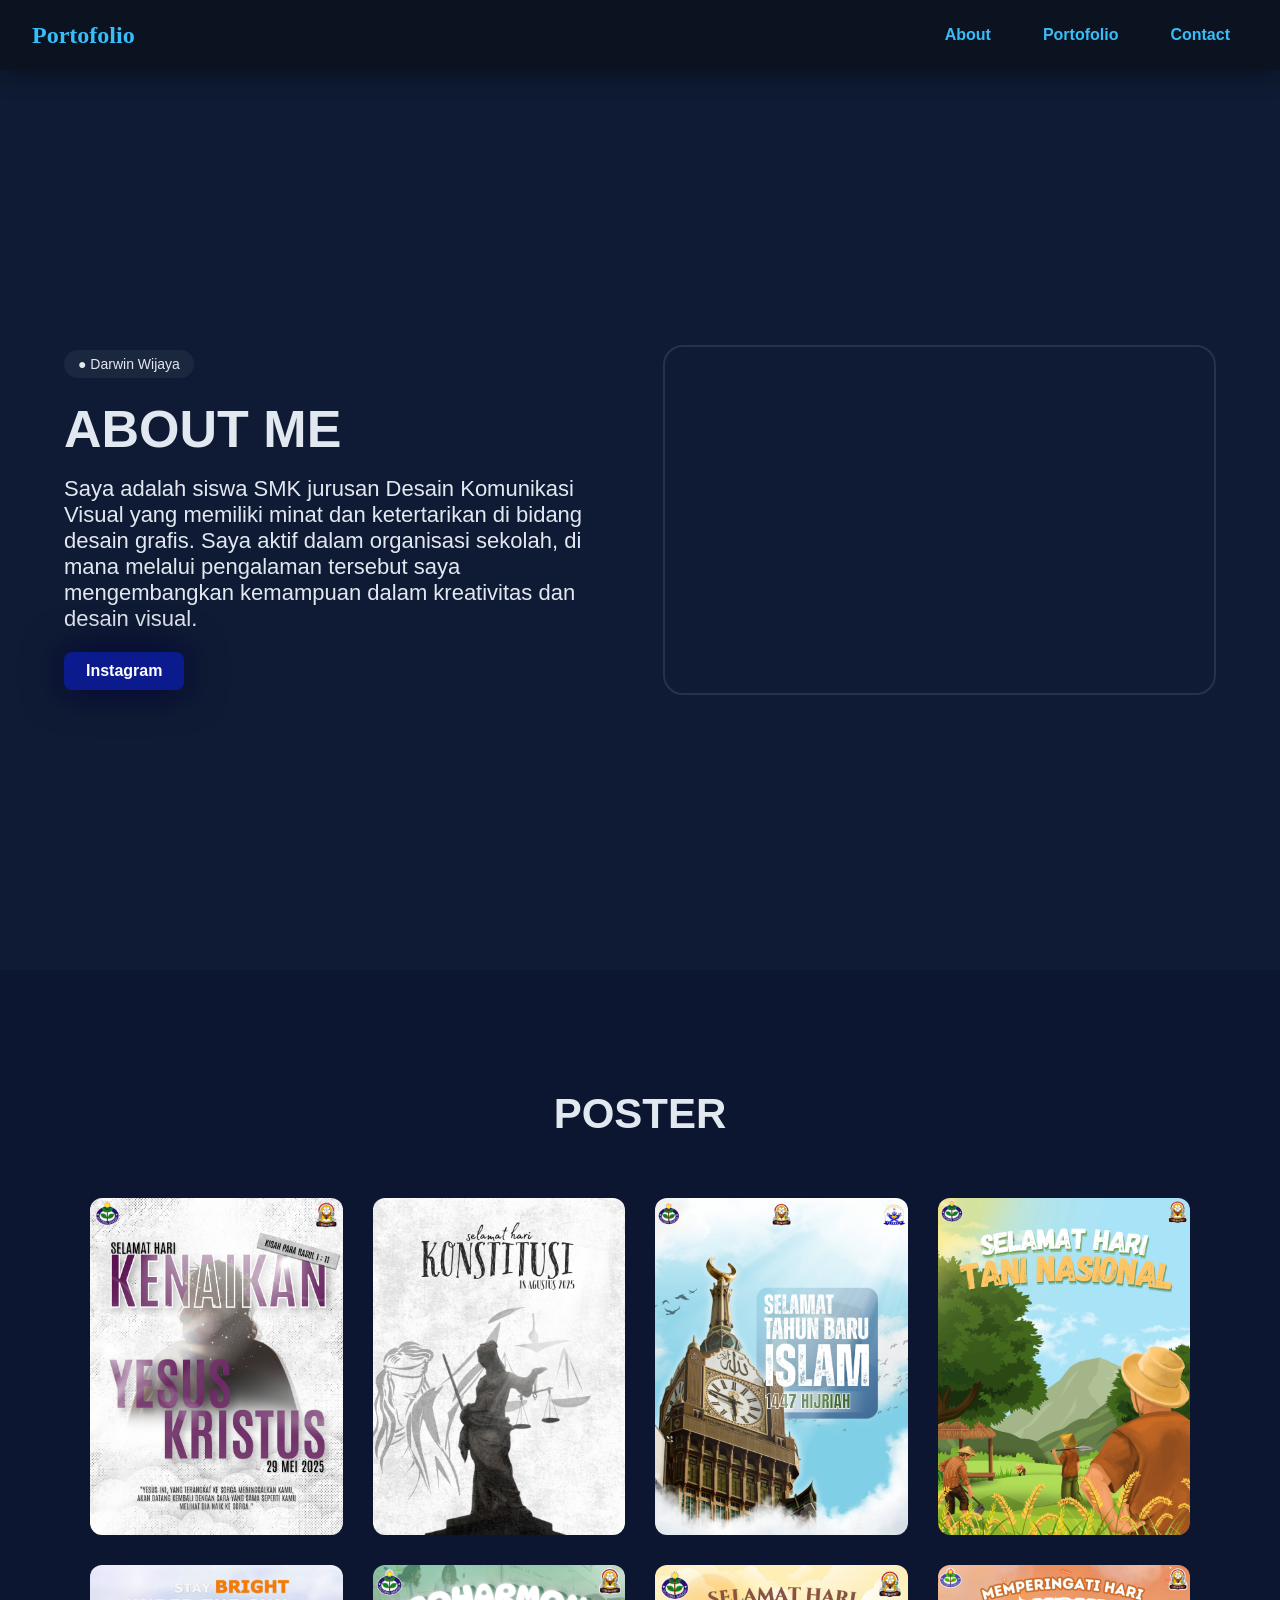
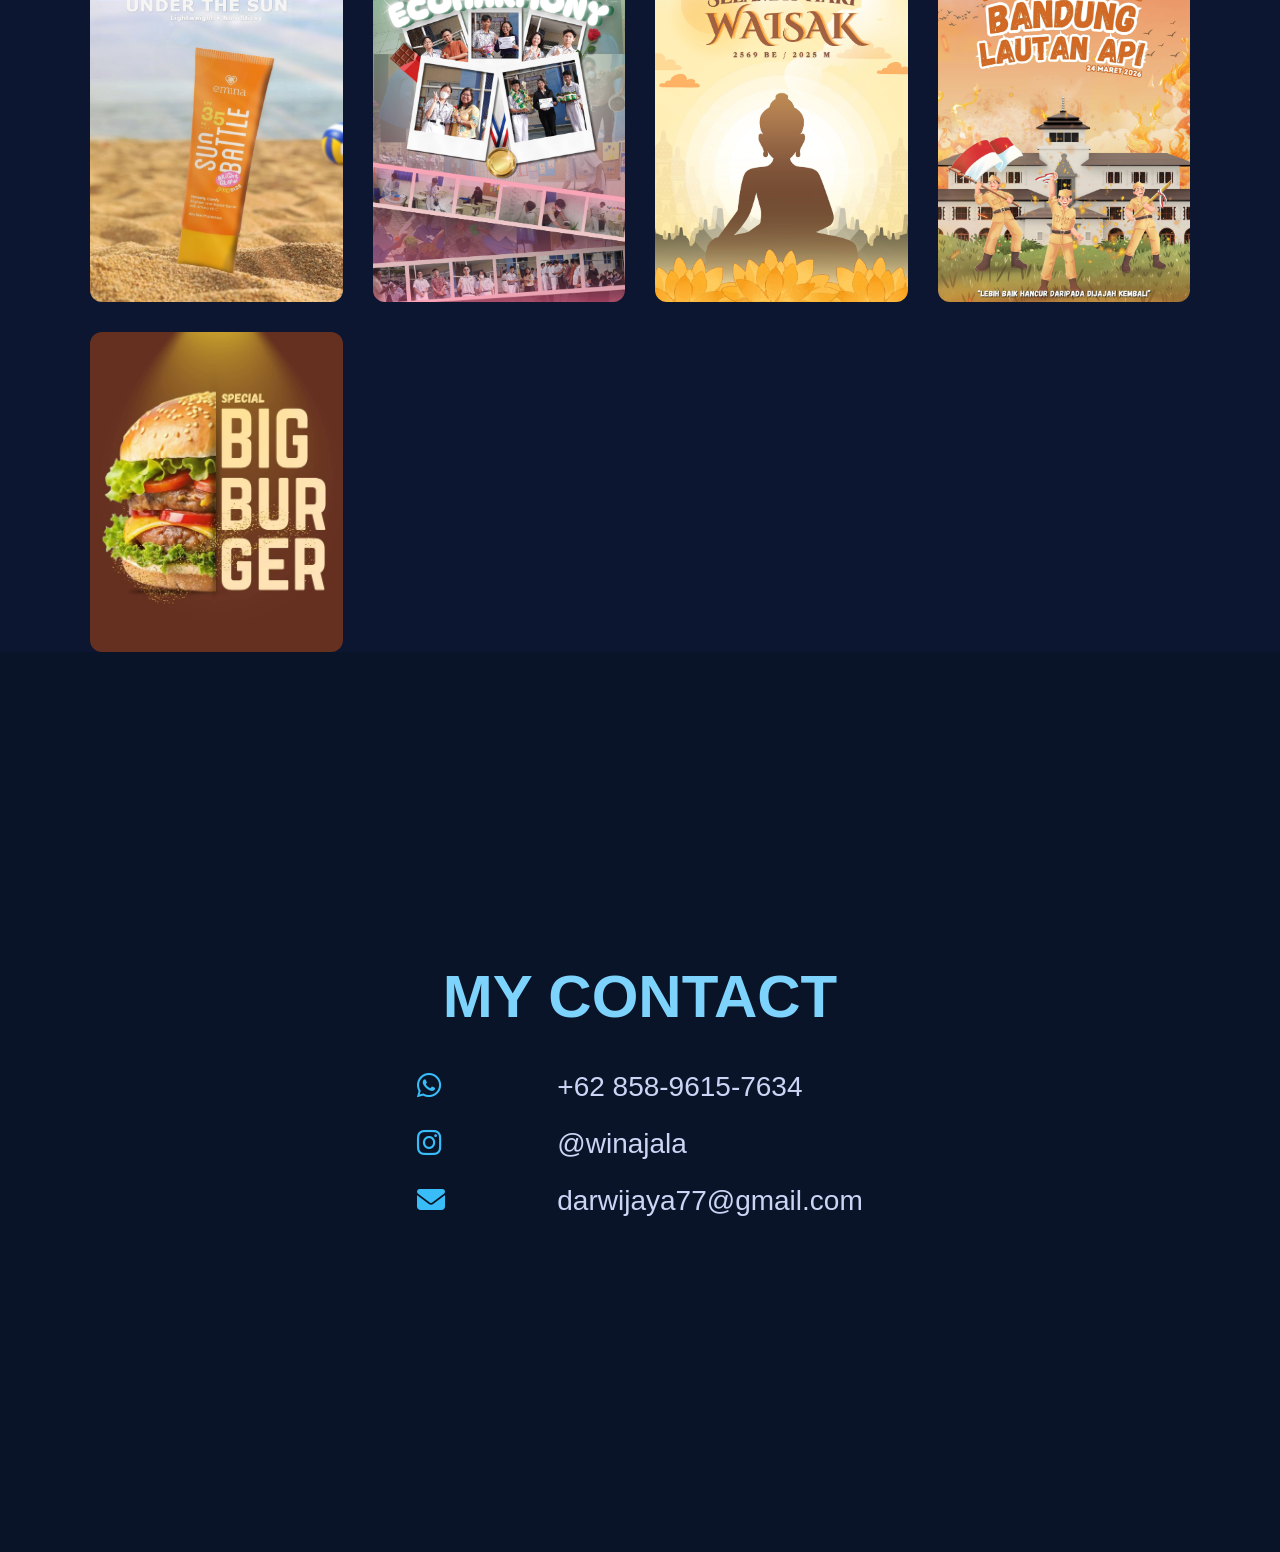
<file: index.html>
<!DOCTYPE html>
<html lang="en">
<head>
    <link rel="stylesheet" href="style.css">
    <meta name="viewport" content="width=device-width, initial-scale=1.0">
    <link rel="stylesheet" href="https://cdnjs.cloudflare.com/ajax/libs/font-awesome/6.5.0/css/all.min.css">
</head>

<body>

<nav>
    <div class="tekss">
        <h1>Portofolio</h1>
    </div>

    <ul>
        <li><a href="#aboutme">About</a></li>
        <li><a href="#portofolio">Portofolio</a></li>
        <li><a href="#contact">Contact</a></li>
    </ul>
</nav>

<section id="aboutme" class="about">
    <div class="hero-container">

        <div class="hero-text">
            <span class="badge">● Darwin Wijaya</span>

            <h1>ABOUT ME</h1>

            <h3>
                Saya adalah siswa SMK jurusan Desain Komunikasi Visual yang memiliki minat dan ketertarikan di bidang desain grafis. 
                Saya aktif dalam organisasi sekolah, di mana melalui pengalaman tersebut saya mengembangkan kemampuan dalam kreativitas dan desain visual.
            </h3>

            <div class="hero-btn">
                <a href="https://www.instagram.com/winajala" target="_blank" class="btn-primary">Instagram</a>
            </div>
        </div>

        <div class="hero-box">
            <video autoplay muted loop playsinline>
                <source src="0403(2).mp4" type="video/mp4">
            </video>
        </div>

    </div>
</section>

<!-- PORTOFOLIO -->
<section id="portofolio" class="porto">

    <h1 class="porto-title">POSTER</h1>

    <div class="portfolio-grid">
        <div class="work"><img src="Hari Kenaikan.jpg"></div>
        <div class="work"><img src="Konstitusi.jpg"></div>
        <div class="work"><img src="Tahun Baru Hijriah.jpg"></div>
        <div class="work"><img src="Hari Tani Nasional (1).png"></div>
        <div class="work"><img src="Sunscreen (1).jpg"></div>
        <div class="work"><img src="ECOHARMONY.jpg"></div>
        <div class="work"><img src="Waisak.jpg"></div>
        <div class="work"><img src="Bandung Lautan Api.jpg"></div>
        <div class="work"><img src="Burger.jpg"></div>
    </div>

</section>

<section id="contact" class="mycontact">
    <div class="contact-container">
       <h1 style="text-align: center;">MY CONTACT</h1>

        <a href="https://wa.me/6285896157634" class="contact-line">
            <span><i class="fa-brands fa-whatsapp"></i></span>
            <p>+62 858-9615-7634</p>
        </a>

        <a href="https://www.instagram.com/winajala" class="contact-line">
            <span><i class="fa-brands fa-instagram"></i></span>
            <p>@winajala</p>
        </a>

        <a href="mailto:darwijaya77@gmail.com" class="contact-line">
            <span><i class="fa-solid fa-envelope"></i></span>
            <p>darwijaya77@gmail.com</p>
        </a>
    </div>
</section>

<!-- POPUP JS -->
<div id="popupJS" class="popup-js">
    <span class="close-js">&times;</span>
    <img id="popup-img">
</div>

<!-- JAVASCRIPT -->
<script>
const images = document.querySelectorAll(".work img");
const popup = document.getElementById("popupJS");
const popupImg = document.getElementById("popup-img");
const closeBtn = document.querySelector(".close-js");

// klik gambar
images.forEach(img => {
    img.addEventListener("click", function() {
        popup.style.display = "flex";
        popupImg.src = this.src;
    });
});

// tombol close
closeBtn.addEventListener("click", () => {
    popup.style.display = "none";
});

// klik luar gambar
popup.addEventListener("click", (e) => {
    if (e.target !== popupImg) {
        popup.style.display = "none";
    }
});
</script>

</body>
</html>
</file>
<file: style.css>
:root {
    scroll-behavior: smooth;
}

*, html {
    padding: 0;
    margin: 0;
    box-sizing: border-box;
}

img, video {
    max-width: 100%;
    height: auto;
}

body {
    background-color: #0b1220;
    font-family: Verdana, Geneva, Tahoma, sans-serif;
}

.tekss {
    font-family: Verdana;
    color: #38bdf8;
}

/* NAVBAR */
nav {
    background-color: #0b1220;
    backdrop-filter: blur(3px);
    box-shadow: 0 4px 25px rgba(0,0,0,0.4);

    display: flex;
    justify-content: space-between;
    align-items: center;

    padding: 0 2rem;
    height: 70px;

    position: sticky;
    top: 0;
    z-index: 999;
}

/* MENU */
nav ul {
    display: flex;
    align-items: center;
    gap: 1rem;
    list-style: none;
    margin-left: auto;
}

/* LINK */
nav ul li a {
    text-decoration: none;
    color: #38bdf8;
    font-weight: 600;
    padding: 8px 18px;
    border-radius: 8px;
    transition: all 0.35s ease;
}

/* HOVER */
nav ul li a:hover {
    background-color: rgba(56,189,248,0.12);
    color: #7dd3fc;
    box-shadow:
        0 0 8px rgba(56,189,248,0.5),
        0 0 18px rgba(56,189,248,0.3);
}

/* ACTIVE */
nav ul li a.active {
    background-color: rgba(254,254,254,0.93);
    color: #e0f2fe;
    box-shadow:
        0 0 10px rgba(56,189,248,0.6),
        0 0 22px rgb(56,191,248);
}

/* SECTION */
.about {
    width: 100%;
    min-height: 100vh;
    background: #0f1b34;

    display: flex;
    justify-content: center;
    align-items: center;

    color: #e2e8f0;
}

.porto {
    width: 100%;
    min-height: 100vh;
    background: #0c1630;

    display: flex;
    flex-direction: column;
    align-items: center;

    padding-top: 120px;
    color: #e2e8f0;
}

.mycontact {
    width: 100%;
    min-height: 100vh;
    background: #0a1428;

    display: flex;
    justify-content: center;
    align-items: center;

    color: #e2e8f0;
}

/* HERO */
.hero-container {
    width: 90%;
    max-width: 1200px;

    display: flex;
    justify-content: space-between;
    align-items: center;

    gap: 50px;
}

.hero-text {
    flex: 1;
}

.badge {
    display: inline-block;
    padding: 6px 14px;
    border-radius: 20px;
    font-size: 14px;
    margin-bottom: 20px;
    background: rgba(255,255,255,0.05);
}

.hero-text h1 {
    font-size: 52px;
    margin-bottom: 15px;
    line-height: 1.2;
}

.hero-text h3 {
    font-size: 22px;
    margin-bottom: 20px;
    font-weight: 500;
}

.hero-btn {
    display: flex;
    gap: 15px;
}

.btn-primary,
.btn-secondary {
    text-decoration: none;
    padding: 10px 22px;
    border-radius: 8px;
    font-weight: 600;

    background: #0a1bb5b4;
    color: #fff;

    box-shadow: 0 0 40px #010433;
    transition: 0.3s ease;
}

.btn-primary:hover,
.btn-secondary:hover {
    background-color: #131c6c;
}

/* VIDEO */
.hero-box {
    flex: 1;
    height: 350px;
    border-radius: 20px;
    border: 2px solid rgba(255,255,255,0.1);
}

.hero-box video {
    width: 100%;
    height: 100%;
    object-fit: cover;
    border-radius: 20px;
}

/* PORTFOLIO */
.porto-title {
    font-size: 42px;
    margin-bottom: 60px;
    text-align: center;
}

.portfolio-grid {
    width: 90%;
    max-width: 1100px;

    display: grid;
    grid-template-columns: repeat(auto-fit, minmax(250px,1fr));
    gap: 30px;
}

.work {
    display: block;
    overflow: hidden;
    border-radius: 12px;
}

.work img {
    width: 100%;
    height: 100%;
    object-fit: cover;
    transition: 0.4s;
}

.work:hover img {
    transform: scale(1.08);
    filter: brightness(1.1);
}

/* POPUP JS */
.popup-js {
    position: fixed;
    top: 0;
    left: 0;

    width: 100%;
    height: 100%;

    background: rgba(0,0,0,0.9);

    display: none;
    justify-content: center;
    align-items: center;

    z-index: 999;
}

.popup-js img {
    width: auto;
    height: auto;
    max-width: 90%;
    max-height: 90%;
    object-fit: contain;
    border-radius: 10px;
}

.close-js {
    position: absolute;
    top: 30px;
    right: 40px;
    font-size: 40px;
    color: white;
    cursor: pointer;
}

/* RESPONSIVE */
@media (max-width: 768px) {

    nav {
        padding: 12px 16px;
        height: auto;
    }

    .tekss h1 {
        font-size: 18px;
    }

    nav ul {
        gap: 8px;
    }

    nav ul li a {
        padding: 6px 10px;
        font-size: 12px;
    }

    .hero-container {
        flex-direction: column;
        text-align: center;
    }

    .hero-text h1 {
        font-size: 32px;
    }

    .hero-text h3 {
        font-size: 18px;
    }

    .hero-box {
        width: 100%;
        height: 250px;
    }

    .hero-btn {
        justify-content: center;
    }

    .portfolio-grid {
        grid-template-columns: 1fr;
    }
}

/* ===== CONTACT (STYLE BARU BESAR) ===== */

.contact-container {
    text-align: left;
}

/* JUDUL CONTACT */
.contact-container h1 {
    font-size: 60px;
    margin-bottom: 40px;
    color: #7dd3fc;
}

/* BARIS */
.contact-line {
    display: flex;
    align-items: center;
    gap: 30px;

    text-decoration: none;
    color: #cbd5f5;

    font-size: 28px;
    margin-bottom: 25px;

    transition: 0.3s;
}

/* LABEL (WA, IG, DLL) */
.contact-line span {
    width: 110px;
    font-weight: bold;
    color: #38bdf8;
}

/* HOVER */
.contact-line:hover {
    color: #ffffff;
    transform: translateX(10px);
    text-shadow: 0 0 10px rgba(255,255,255,0.5);
}

/* KLIK */
.contact-line:active {
    color: #ffffff;
    transform: scale(0.98);
}

/* RESPONSIVE CONTACT */
@media (max-width: 768px) {
    .contact-container h1 {
        font-size: 36px;
    }

    .contact-line {
        font-size: 18px;
        gap: 15px;
    }

    .contact-line span {
        width: 80px;
    }
}
</file>
